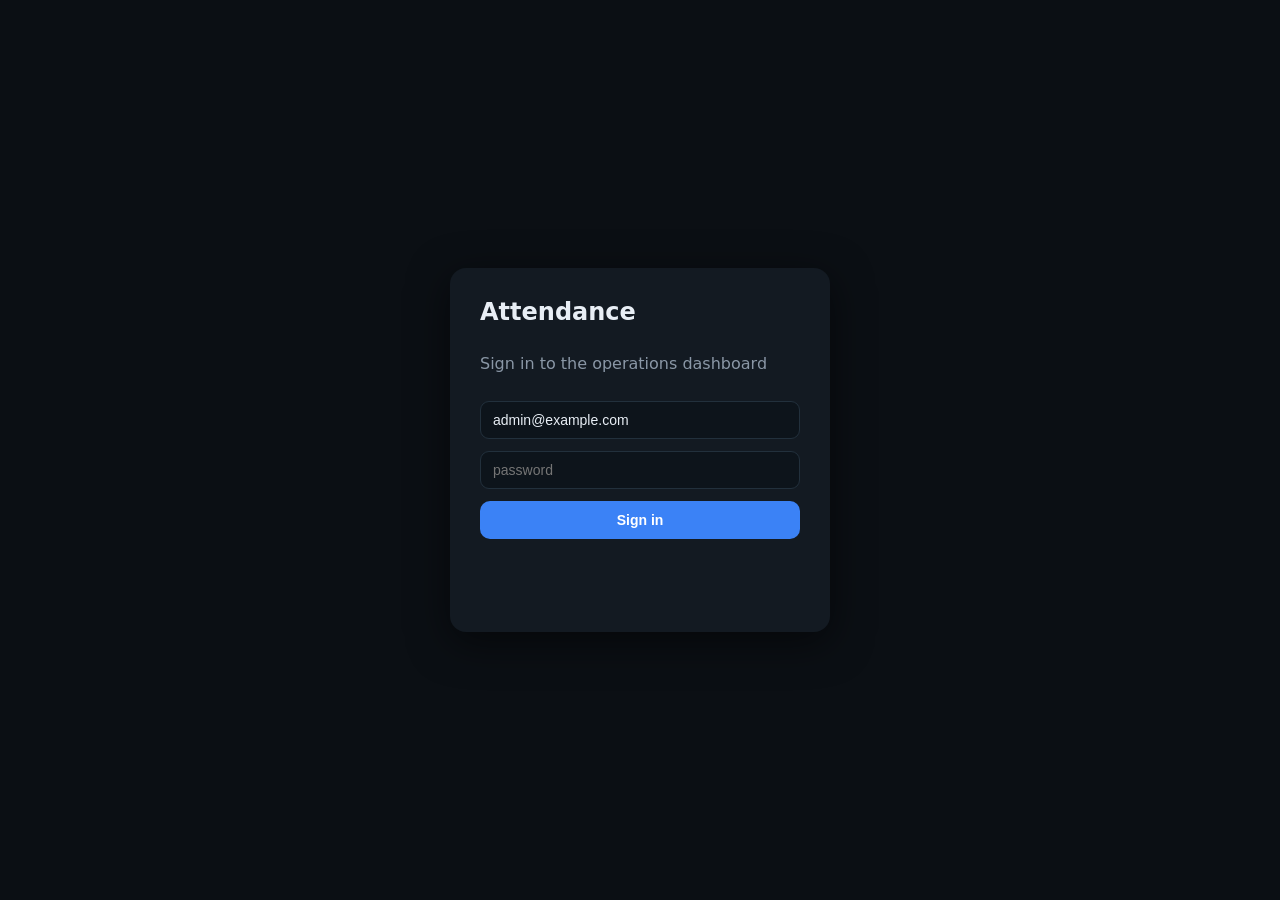
<file: dashboard/index.html>
<!DOCTYPE html>
<html lang="en">
<head>
  <meta charset="UTF-8" />
  <meta name="viewport" content="width=device-width, initial-scale=1.0" />
  <title>Attendance Dashboard</title>
  <link rel="stylesheet" href="styles.css?v=2" />
</head>
<body>
  <!-- Login -->
  <section id="login" class="login screen">
    <form class="login-card" id="login-form">
      <h1>Attendance</h1>
      <p class="muted">Sign in to the operations dashboard</p>
      <input id="l-email" type="email" placeholder="admin@example.com" value="admin@example.com" />
      <input id="l-pass" type="password" placeholder="password" />
      <button class="btn" type="submit">Sign in</button>
      <p id="l-err" class="err"></p>
    </form>
  </section>

  <!-- App -->
  <section id="app" class="app screen hidden">
    <!-- mobile top bar -->
    <header class="mobilebar">
      <button id="menu-toggle" class="menu-toggle" aria-label="menu">☰</button>
      <span class="brand">● Attendance</span>
    </header>
    <div id="nav-overlay" class="nav-overlay"></div>
    <aside class="sidebar">
      <div class="brand desk-brand">● Attendance</div>
      <nav id="nav">
        <a data-view="live" class="active">Live Floor</a>
        <a data-view="today">Today</a>
        <a data-view="employees">Employees</a>
        <a data-view="enroll">Enroll</a>
        <a data-view="review">Review</a>
        <a data-view="devices">Devices</a>
      </nav>
      <button id="logout" class="btn ghost">Sign out</button>
    </aside>

    <main class="content">
      <!-- LIVE -->
      <div class="view" id="view-live">
        <div class="row">
          <div class="card metric">
            <div class="metric-num" id="headcount">0</div>
            <div class="metric-label">Currently in office</div>
          </div>
          <div class="card devices-mini" id="devices-mini"></div>
        </div>
        <div class="row grow">
          <div class="card grow">
            <h3>Present</h3>
            <div class="grid" id="present-grid"></div>
          </div>
          <div class="card ticker-card">
            <h3>Live feed</h3>
            <div class="ticker" id="ticker"></div>
          </div>
        </div>
      </div>

      <!-- TODAY -->
      <div class="view hidden" id="view-today">
        <h2>Today's attendance</h2>
        <input id="today-search" class="search" placeholder="Filter by name / department…" />
        <table class="tbl"><thead><tr>
          <th>Employee</th><th>Department</th><th>Check-in</th><th>Check-out</th><th>Duration</th><th>Status</th>
        </tr></thead><tbody id="today-body"></tbody></table>
      </div>

      <!-- EMPLOYEES -->
      <div class="view hidden" id="view-employees">
        <h2>Employees</h2>
        <input id="emp-search" class="search" placeholder="Search…" />
        <div class="grid wide" id="emp-grid"></div>
      </div>

      <!-- ENROLL -->
      <div class="view hidden" id="view-enroll">
        <h2>Enroll employee</h2>
        <div class="row">
          <div class="card">
            <label>Employee code<input id="e-code" /></label>
            <label>Full name<input id="e-name" /></label>
            <label>Department<input id="e-dept" /></label>
            <label>Position<input id="e-pos" /></label>
            <div class="enroll-actions">
              <button class="btn" id="e-shot">Capture from webcam</button>
              <label class="btn ghost file">Upload photos<input id="e-file" type="file" accept="image/*" multiple hidden /></label>
            </div>
            <button class="btn" id="e-submit">Enroll</button>
            <p id="e-msg" class="err"></p>
          </div>
          <div class="card">
            <video id="e-video" autoplay playsinline muted class="enroll-video"></video>
            <div class="thumbs" id="e-thumbs"></div>
          </div>
        </div>
        <canvas id="e-canvas" class="hidden"></canvas>
      </div>

      <!-- REVIEW -->
      <div class="view hidden" id="view-review">
        <h2>Security review — rejected attempts</h2>
        <div class="grid wide" id="review-grid"></div>
      </div>

      <!-- DEVICES -->
      <div class="view hidden" id="view-devices">
        <h2>Devices</h2>
        <table class="tbl"><thead><tr>
          <th>Device</th><th>Role</th><th>Label</th><th>Last seen</th><th></th>
        </tr></thead><tbody id="devices-body"></tbody></table>
      </div>
    </main>
  </section>

  <script src="app.js?v=2"></script>
</body>
</html>
</file>
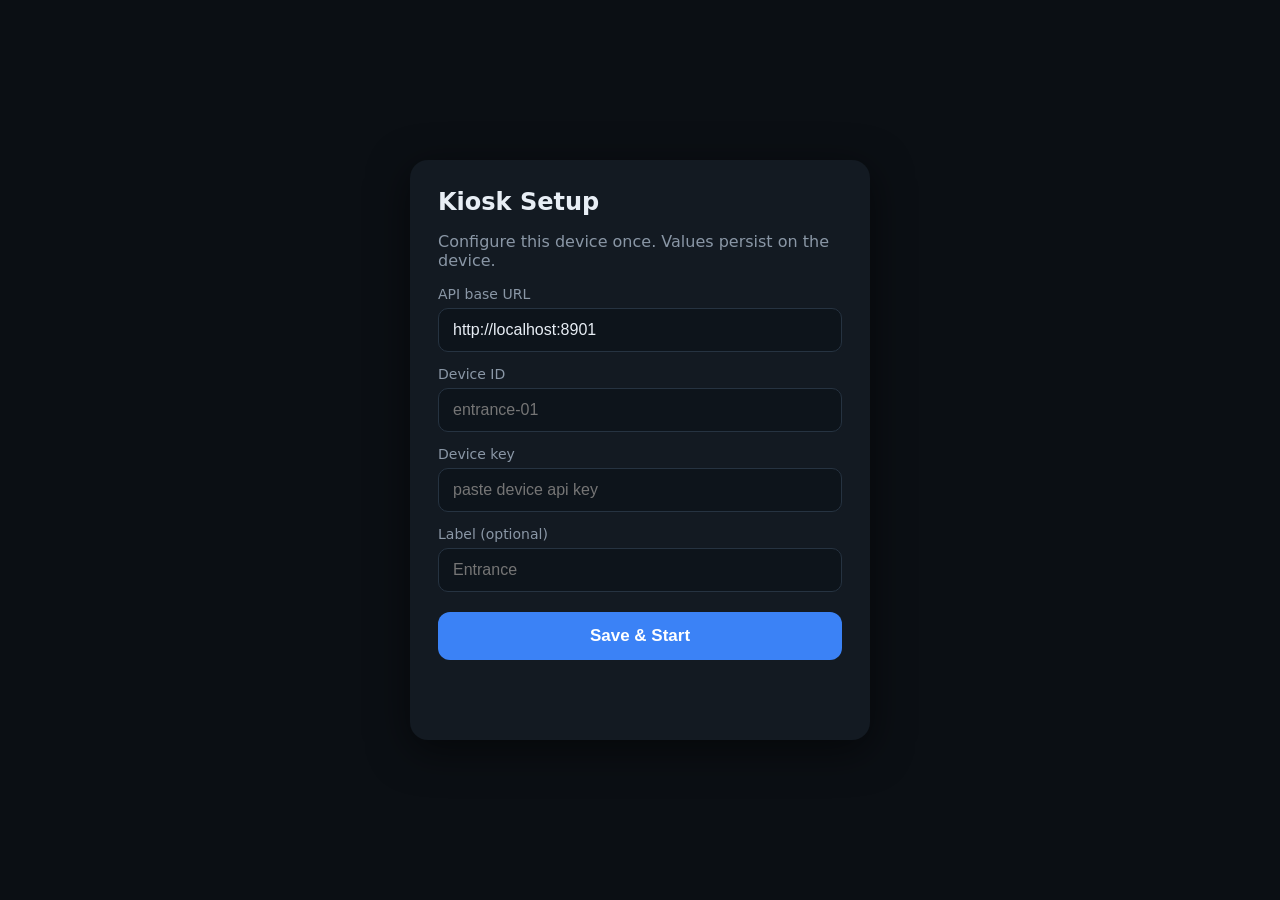
<file: kiosk/index.html>
<!DOCTYPE html>
<html lang="en">
<head>
  <meta charset="UTF-8" />
  <meta name="viewport" content="width=device-width, initial-scale=1.0, maximum-scale=1.0, user-scalable=no, viewport-fit=cover" />
  <meta name="theme-color" content="#0b0f14" />
  <link rel="manifest" href="manifest.webmanifest" />
  <title>Attendance Kiosk</title>
  <link rel="stylesheet" href="styles.css" />
</head>
<body>
  <!-- Setup screen (shown until the device is configured) -->
  <section id="setup" class="screen hidden">
    <div class="setup-card">
      <h1>Kiosk Setup</h1>
      <p class="muted">Configure this device once. Values persist on the device.</p>
      <label>API base URL<input id="cfg-api" type="url" placeholder="http://localhost:8901" /></label>
      <label>Device ID<input id="cfg-device" type="text" placeholder="entrance-01" /></label>
      <label>Device key<input id="cfg-key" type="text" placeholder="paste device api key" /></label>
      <label>Label (optional)<input id="cfg-label" type="text" placeholder="Entrance" /></label>
      <button id="cfg-save" class="btn">Save & Start</button>
      <p id="cfg-err" class="err"></p>
    </div>
  </section>

  <!-- Kiosk screen -->
  <section id="kiosk" class="screen hidden">
    <header class="topbar">
      <span id="k-label" class="label">Kiosk</span>
      <span class="status-dots">
        <span id="dot-net" class="dot" title="network"></span>
        <span id="q-count" class="queue" title="queued uploads">0</span>
        <button id="mute" class="icon-btn" title="sound">🔊</button>
        <button id="reconfig" class="icon-btn" title="settings">⚙️</button>
      </span>
    </header>

    <main class="stage">
      <div id="ring" class="ring">
        <video id="video" autoplay playsinline muted></video>
        <div id="scan" class="scanline"></div>
      </div>
      <div id="prompt" class="prompt">Look at the camera</div>
      <div id="result" class="result hidden">
        <img id="r-photo" class="r-photo" alt="" />
        <div class="r-text">
          <div id="r-name" class="r-name"></div>
          <div id="r-msg" class="r-msg"></div>
          <div id="r-time" class="r-time"></div>
        </div>
      </div>
      <button id="capture" class="btn capture">Tap to check in / out</button>
    </main>
    <canvas id="canvas" class="hidden"></canvas>
  </section>

  <script src="app.js"></script>
</body>
</html>
</file>
<file: dashboard/styles.css>
:root{
  --bg:#0b0f14; --panel:#131a22; --panel2:#0d141b; --fg:#e8eef5; --muted:#8a97a6;
  --ok:#22c55e; --bad:#ef4444; --amber:#f59e0b; --accent:#3b82f6; --line:#22303c;
}
*{box-sizing:border-box}
html,body{margin:0;height:100%;background:var(--bg);color:var(--fg);
  font-family:system-ui,-apple-system,"Segoe UI",Roboto,sans-serif}
.hidden{display:none !important}
.muted{color:var(--muted)}
.err{color:var(--bad);min-height:1.2em;white-space:pre-wrap}
.screen{position:fixed;inset:0}
input,select{background:var(--panel2);border:1px solid var(--line);border-radius:9px;
  color:var(--fg);padding:10px 12px;font-size:14px;width:100%}
.btn{background:var(--accent);color:#fff;border:0;border-radius:10px;padding:11px 16px;
  font-weight:600;cursor:pointer;font-size:14px}
.btn.ghost{background:transparent;border:1px solid var(--line);color:var(--fg)}
.btn:active{transform:scale(.99)}

/* login */
.login{display:flex;align-items:center;justify-content:center}
.login-card{width:min(92vw,380px);background:var(--panel);padding:30px;border-radius:16px;
  display:flex;flex-direction:column;gap:12px;box-shadow:0 10px 40px #0008}
.login-card h1{margin:0}

/* layout */
.app{display:flex}
.sidebar{width:220px;height:100vh;background:var(--panel);border-right:1px solid var(--line);
  padding:20px 16px;display:flex;flex-direction:column;gap:8px}
.brand{font-weight:800;color:var(--accent);margin-bottom:10px;font-size:18px}
#nav{display:flex;flex-direction:column;gap:4px;flex:1}
#nav a{padding:10px 12px;border-radius:9px;color:var(--muted);cursor:pointer;font-weight:600}
#nav a:hover{background:var(--panel2);color:var(--fg)}
#nav a.active{background:var(--accent);color:#fff}
.content{flex:1;height:100vh;overflow:auto;padding:24px}
.view{display:flex;flex-direction:column;gap:16px;height:100%}
h2{margin:0 0 4px}

.row{display:flex;gap:16px}
.row.grow{flex:1;min-height:0}
.grow{flex:1}
.card{background:var(--panel);border:1px solid var(--line);border-radius:14px;padding:18px;
  display:flex;flex-direction:column;gap:12px;min-height:0}
.card h3{margin:0;color:var(--muted);font-size:14px;text-transform:uppercase;letter-spacing:.5px}

.metric{align-items:flex-start;min-width:260px}
.metric-num{font-size:72px;font-weight:800;line-height:1;color:var(--ok)}
.metric-label{color:var(--muted)}

.devices-mini{flex:1;gap:8px}
.dev-row{display:flex;align-items:center;gap:10px}
.dot{width:10px;height:10px;border-radius:50%;background:var(--ok);box-shadow:0 0 8px var(--ok)}
.dot.off{background:var(--bad);box-shadow:0 0 8px var(--bad)}

.grid{display:grid;grid-template-columns:repeat(auto-fill,minmax(150px,1fr));gap:12px;overflow:auto}
.grid.wide{grid-template-columns:repeat(auto-fill,minmax(190px,1fr))}
.person{background:var(--panel2);border:1px solid var(--line);border-radius:12px;padding:12px;
  display:flex;flex-direction:column;gap:6px;animation:pop .3s ease}
@keyframes pop{from{opacity:0;transform:translateY(8px)}to{opacity:1;transform:none}}
.person img{width:100%;aspect-ratio:1;object-fit:cover;border-radius:9px;background:var(--panel)}
.person .nm{font-weight:700}
.person .sub{color:var(--muted);font-size:13px}
.badge{display:inline-block;padding:2px 8px;border-radius:20px;font-size:12px;font-weight:700}
.badge.open{background:#22c55e22;color:var(--ok)}
.badge.closed{background:#8a97a622;color:var(--muted)}
.badge.anomaly{background:#f59e0b22;color:var(--amber)}

.ticker-card{width:360px}
.ticker{display:flex;flex-direction:column;gap:8px;overflow:auto}
.tick{display:flex;align-items:center;gap:10px;background:var(--panel2);border-radius:10px;
  padding:8px 10px;animation:slidein .35s ease}
@keyframes slidein{from{opacity:0;transform:translateX(20px)}to{opacity:1;transform:none}}
.tick img{width:36px;height:36px;border-radius:8px;object-fit:cover;background:var(--panel)}
.tick .t-in{color:var(--ok)} .tick .t-out{color:var(--muted)} .tick .t-anom{color:var(--amber)}

.tbl{width:100%;border-collapse:collapse}
.tbl th,.tbl td{text-align:left;padding:10px 12px;border-bottom:1px solid var(--line);font-size:14px}
.tbl th{color:var(--muted);font-weight:600}
.search{max-width:360px}
.enroll-actions{display:flex;gap:10px}
.file{display:inline-flex;align-items:center;justify-content:center}
.enroll-video{width:100%;border-radius:12px;background:#000;transform:scaleX(-1)}
.thumbs{display:flex;gap:8px;flex-wrap:wrap}
.thumbs img{width:60px;height:60px;object-fit:cover;border-radius:8px}
label{display:block;font-size:13px;color:var(--muted)}
label input{margin-top:5px}

/* mobile chrome (hidden on desktop) */
.mobilebar{display:none}
.menu-toggle{background:transparent;border:0;color:var(--fg);font-size:24px;cursor:pointer;padding:4px 8px}
.nav-overlay{display:none}

/* Mobile: sidebar becomes a slide-in drawer; content is single-column. */
@media (max-width:820px){
  .mobilebar{display:flex;align-items:center;gap:12px;position:sticky;top:0;z-index:30;
    background:var(--panel);border-bottom:1px solid var(--line);padding:12px 14px}
  .mobilebar .brand{font-size:17px}
  .desk-brand{display:none}
  .app{flex-direction:column}
  .content{height:auto;flex:1;min-height:0;overflow:auto;padding:16px}

  /* off-canvas drawer */
  .sidebar{position:fixed;top:0;left:0;bottom:0;width:76%;max-width:300px;z-index:40;
    transform:translateX(-100%);transition:transform .25s ease;height:100vh}
  .app.nav-open .sidebar{transform:translateX(0)}
  .app.nav-open .nav-overlay{display:block;position:fixed;inset:0;z-index:35;background:#0009}
  #nav a{padding:14px 12px;font-size:16px}

  .row{flex-direction:column}
  .row.grow{flex:none}
  .ticker-card{width:auto}
  .metric{min-width:0}
  .metric-num{font-size:56px}
  .enroll-video{max-height:58vh;object-fit:cover}
  .grid,.grid.wide{grid-template-columns:repeat(auto-fill,minmax(130px,1fr))}
  .tbl{display:block;overflow-x:auto;white-space:nowrap}
}
</file>
<file: kiosk/styles.css>
:root {
  --bg: #0b0f14;
  --panel: #131a22;
  --fg: #e8eef5;
  --muted: #8a97a6;
  --ok: #22c55e;
  --bad: #ef4444;
  --accent: #3b82f6;
  --ring: #263341;
}
* { box-sizing: border-box; -webkit-tap-highlight-color: transparent; }
html, body { margin: 0; height: 100%; background: var(--bg); color: var(--fg);
  font-family: system-ui, -apple-system, "Segoe UI", Roboto, sans-serif; overflow: hidden; }
.hidden { display: none !important; }
.muted { color: var(--muted); }
.err { color: var(--bad); min-height: 1.2em; }

.screen { position: fixed; inset: 0; display: flex; flex-direction: column; }

/* setup */
.setup-card { margin: auto; width: min(92vw, 460px); background: var(--panel);
  padding: 28px; border-radius: 18px; box-shadow: 0 10px 40px #0008; }
.setup-card h1 { margin: 0 0 4px; }
.setup-card label { display: block; margin: 14px 0 0; font-size: 14px; color: var(--muted); }
.setup-card input { width: 100%; margin-top: 6px; padding: 12px 14px; font-size: 16px;
  background: #0d141b; border: 1px solid var(--ring); border-radius: 10px; color: var(--fg); }
.btn { margin-top: 20px; width: 100%; padding: 14px; font-size: 17px; font-weight: 600;
  background: var(--accent); color: #fff; border: 0; border-radius: 12px; cursor: pointer; }
.btn:active { transform: scale(0.99); }

/* topbar */
.topbar { display: flex; justify-content: space-between; align-items: center;
  padding: 14px 18px; font-size: 15px; }
.label { font-weight: 700; letter-spacing: .5px; text-transform: uppercase; color: var(--muted); }
.status-dots { display: flex; align-items: center; gap: 12px; }
.dot { width: 12px; height: 12px; border-radius: 50%; background: var(--ok); box-shadow: 0 0 8px var(--ok); }
.dot.off { background: var(--bad); box-shadow: 0 0 8px var(--bad); }
.queue { min-width: 22px; text-align: center; font-size: 13px; color: var(--muted);
  border: 1px solid var(--ring); border-radius: 8px; padding: 1px 6px; }
.icon-btn { background: transparent; border: 0; font-size: 20px; cursor: pointer; }

/* stage */
.stage { flex: 1; display: flex; flex-direction: column; align-items: center; justify-content: center; gap: 26px; padding: 12px; }
.ring { position: relative; width: min(74vw, 60vh); aspect-ratio: 1; border-radius: 50%;
  overflow: hidden; border: 6px solid var(--ring); transition: border-color .25s, box-shadow .25s; }
.ring.ok { border-color: var(--ok); box-shadow: 0 0 40px #22c55e66; }
.ring.bad { border-color: var(--bad); box-shadow: 0 0 40px #ef444466; }
.ring.busy { border-color: var(--accent); box-shadow: 0 0 40px #3b82f666; }
#video { width: 100%; height: 100%; object-fit: cover; transform: scaleX(-1); }
.scanline { position: absolute; left: 0; right: 0; height: 3px; background: var(--accent);
  box-shadow: 0 0 12px var(--accent); opacity: 0; }
.ring.busy .scanline { opacity: 1; animation: scan 1.2s linear infinite; }
@keyframes scan { 0%{top:8%} 100%{top:92%} }

.prompt { font-size: clamp(22px, 5vw, 40px); font-weight: 600; text-align: center; }
.result { display: flex; align-items: center; gap: 18px; text-align: left;
  animation: pop .3s ease; }
@keyframes pop { from { transform: scale(.9); opacity: 0 } to { transform: scale(1); opacity: 1 } }
.r-photo { width: 92px; height: 92px; border-radius: 14px; object-fit: cover; background: var(--panel); }
.r-name { font-size: clamp(24px, 5vw, 38px); font-weight: 700; }
.r-msg { font-size: 18px; color: var(--muted); }
.r-time { font-size: 16px; color: var(--muted); }
.capture { width: min(80vw, 420px); }
</file>
